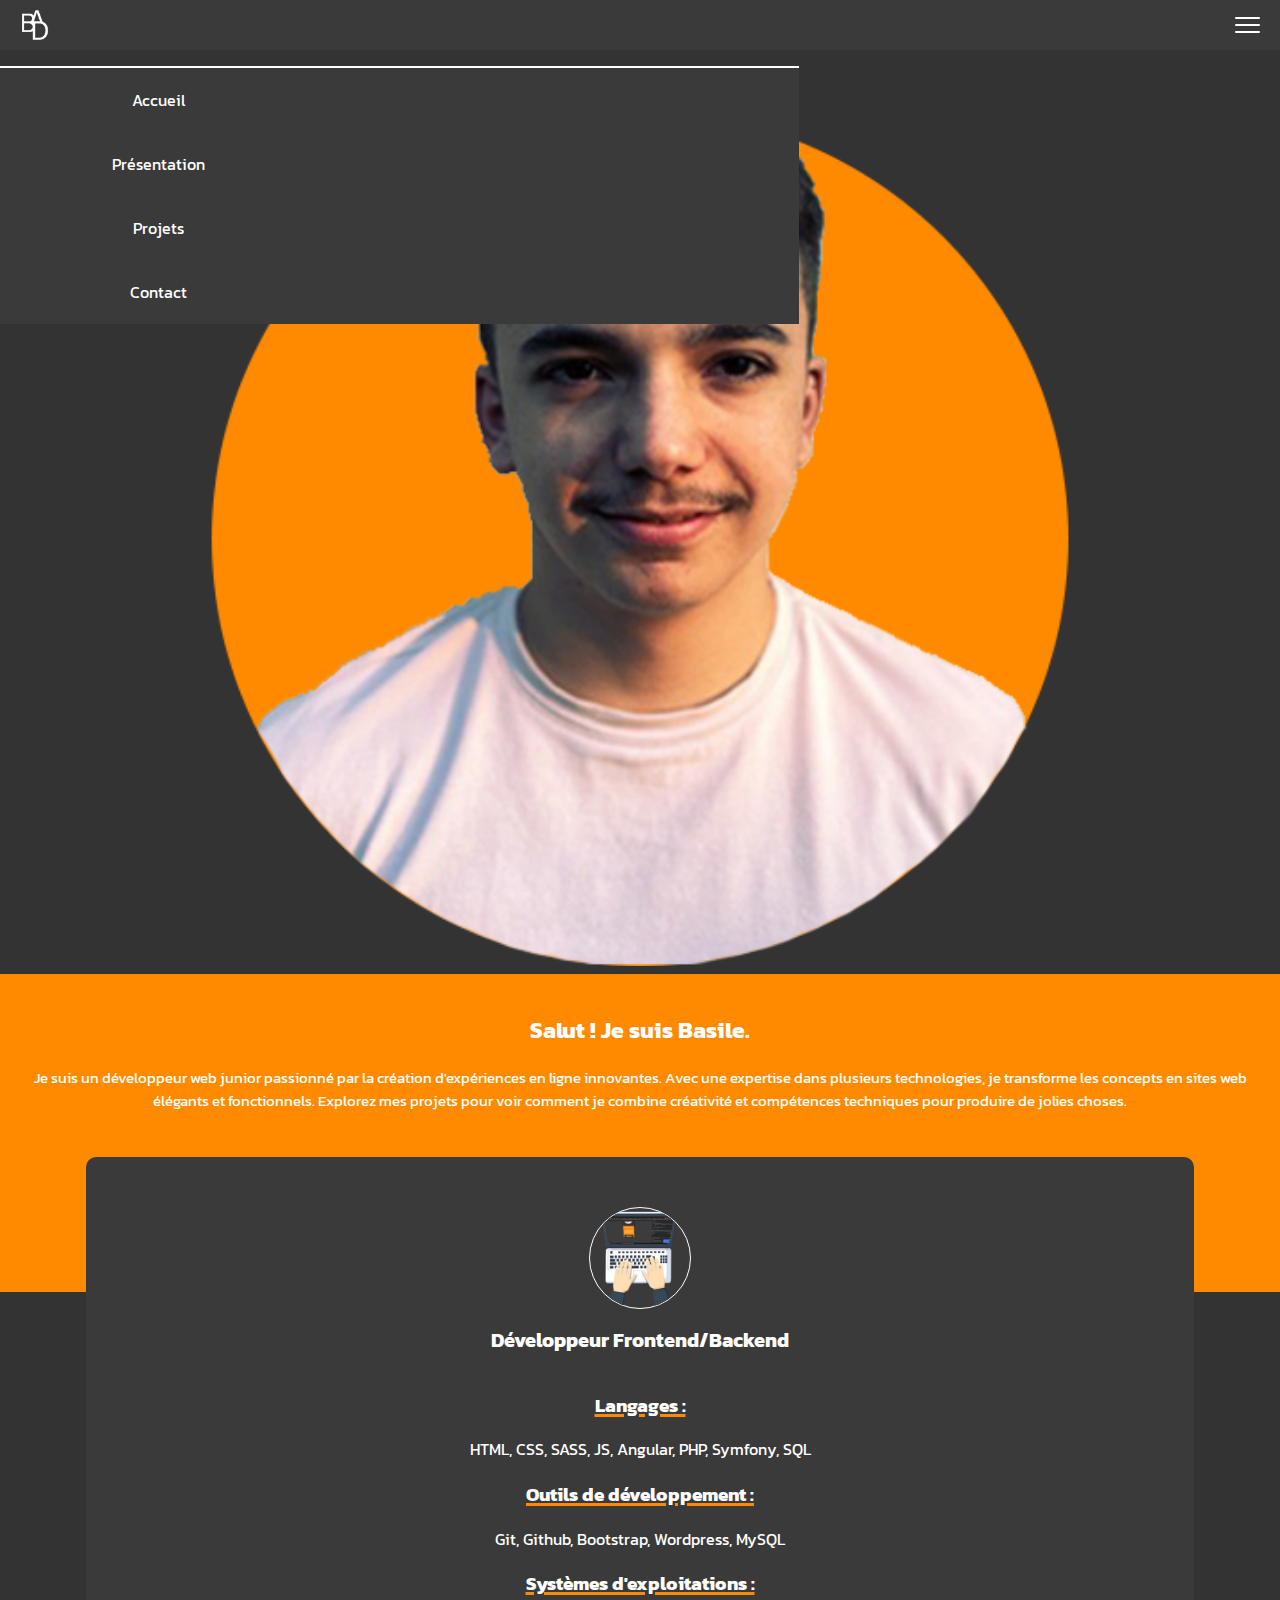
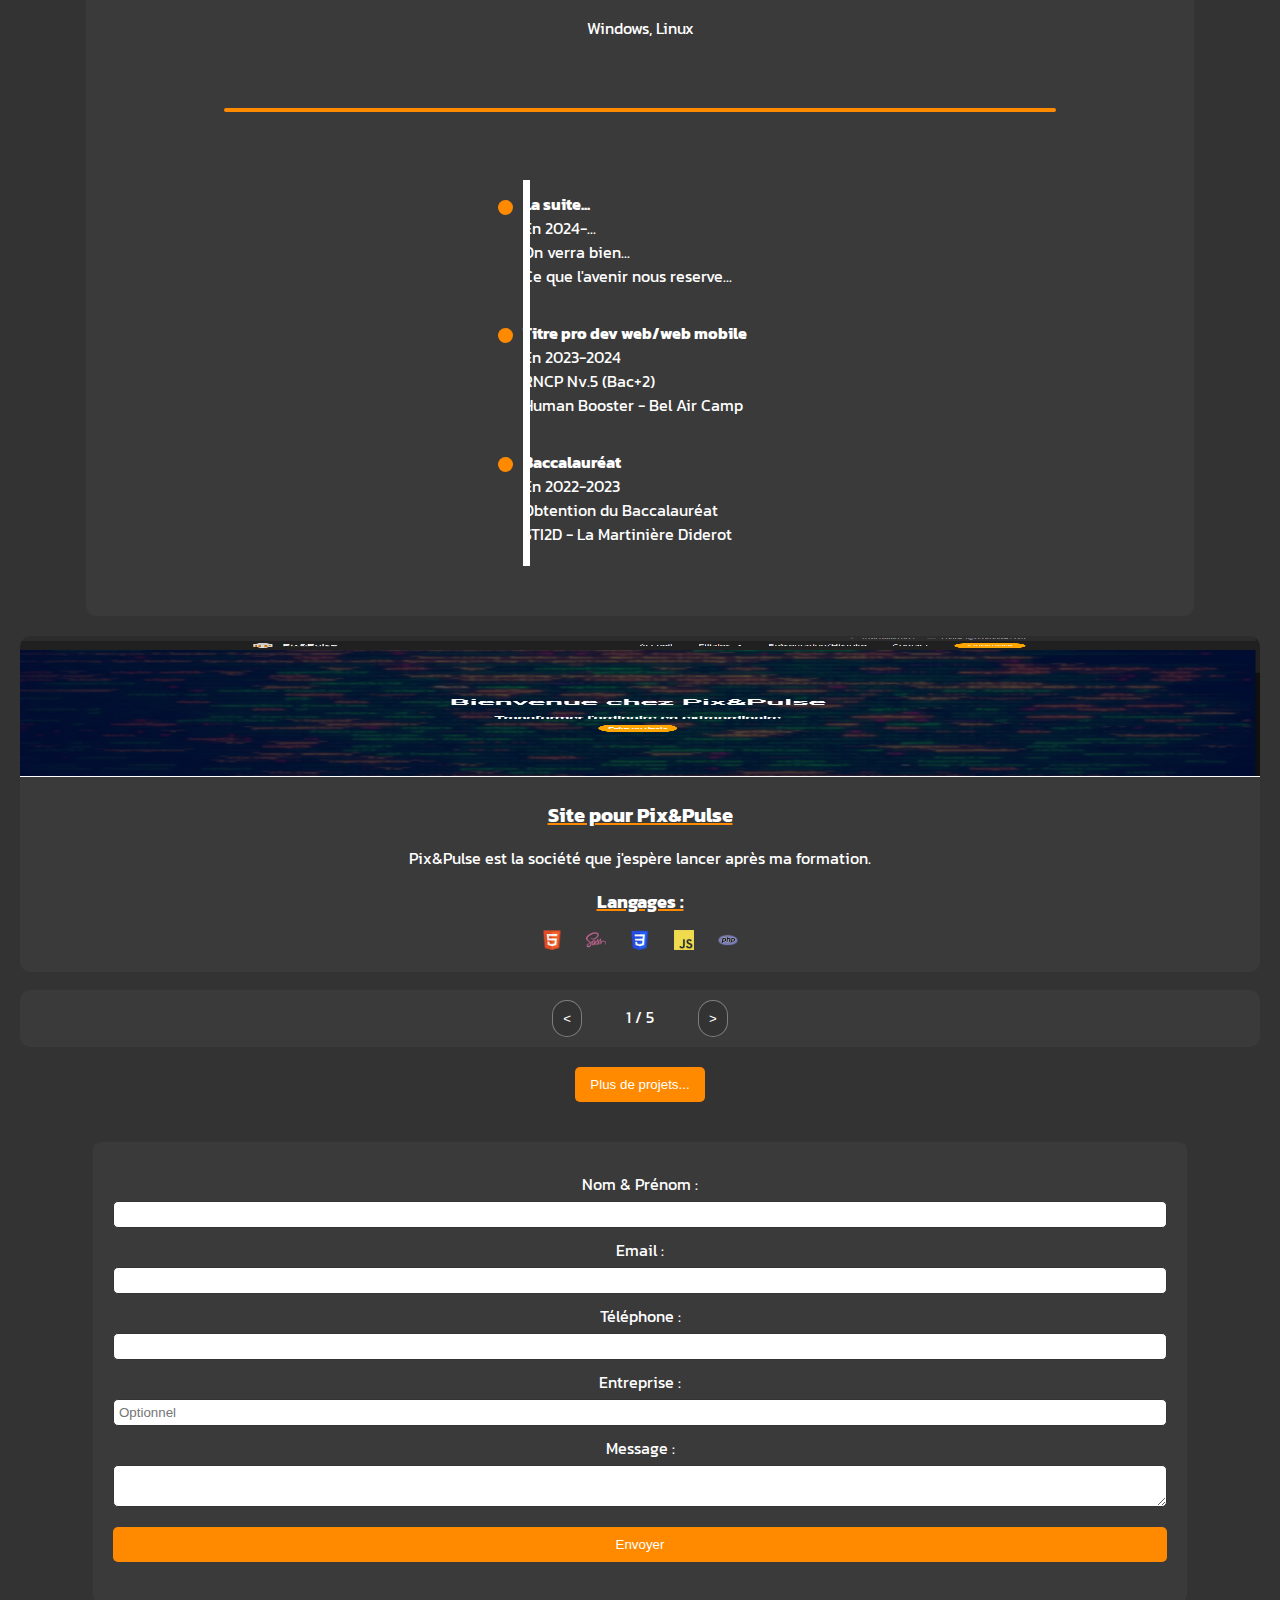
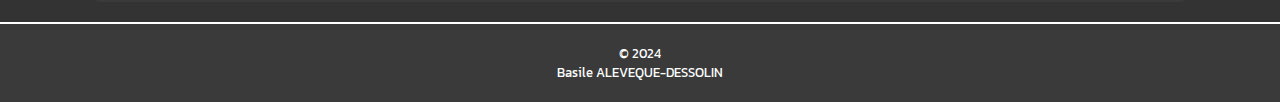
<file: index.html>
<!DOCTYPE html>
<html lang="fr">
    <head>
        <meta charset="UTF-8">
        <meta name="viewport" content="width=device-width, initial-scale=1.0">
        <title>Basile ALEVEQUE-DESSOLIN</title>

        <link rel="stylesheet" href="./src/styles/styles.css">
    </head>

    <body>
        <header>
            <img id="header_logo" src="./src/assets/logo.webp" alt="Logo">
            <section id="header_nav">
                <div class="header_burger_button">
                    <div class="header_burger_button_bar"></div>
                    <div class="header_burger_button_bar"></div>
                    <div class="header_burger_button_bar"></div>
                </div>
                <nav>
                    <ul>
                        <li><a href="#home" onclick="nav_menu_open()">Accueil</a></li>
                        <li><a href="#presentation" onclick="nav_menu_open()">Présentation</a></li>
                        <li><a href="#projects" onclick="nav_menu_open()">Projets</a></li>
                        <li><a href="#contact" onclick="nav_menu_open()">Contact</a></li>
                    </ul>
                </nav>
            </section>
        </header>
        <main>
            <section id="home">
                <div class="home_texts">
                    <h1>Basile ALEVEQUE-DESSOLIN</h1>
                    <p>Bienvenue sur mon portfolio, pour en savoir plus sur moi vous n'avez qu'à défiler !</p>
                </div>
                <img id="profile_photo" src="./src/assets/photo.png" alt="Photo de Basile ALEVEQUE-DESSOLIN">
            </section>
            <section id="presentation">
                <div class="presentation_texts">
                    <h2>Salut ! Je suis Basile.</h2>
                    <p>
                        Je suis un développeur web junior passionné par la création d'expériences en ligne innovantes. Avec une expertise dans plusieurs technologies,
                        je transforme les concepts en sites web élégants et fonctionnels. Explorez mes projets pour voir comment je combine créativité et compétences
                        techniques pour produire de jolies choses.
                    </p>
                </div>
                <div id="presentation_infos">
                    <img src="./src/assets/computer.png" alt="Illustration d'ordinateur">
                    <h2>Développeur Frontend/Backend</h2>
                    <h3>Langages :</h3>
                    <p>HTML, CSS, SASS, JS, Angular, PHP, Symfony, SQL</p>
                    <h3>Outils de développement :</h3>
                    <p>Git, Github, Bootstrap, Wordpress, MySQL</p>
                    <h3>Systèmes d'exploitations :</h3>
                    <p>Windows, Linux</p>
                    <div class="presentation_separator"></div>
                    <div class="career">
                        <ul class="career_list">
                            <li class="career_item">
                                <ul>
                                    <li>La suite...</li>
                                    <li>En 2024-...</li>
                                    <li>On verra bien...</li>
                                    <li>Ce que l'avenir nous reserve...</li>
                                </ul>
                            </li>
                            <li class="career_item">
                                <ul>
                                    <li>Titre pro dev web/web mobile</li>
                                    <li>En 2023-2024</li>
                                    <li>RNCP Nv.5 (Bac+2)</li>
                                    <li>Human Booster - Bel Air Camp</li>
                                </ul>
                            </li>
                            <li class="career_item">
                                <ul>
                                    <li>Baccalauréat</li>
                                    <li>En 2022-2023</li>
                                    <li>Obtention du Baccalauréat</li>
                                    <li>STI2D - La Martinière Diderot</li>
                                </ul>
                            </li>
                        </ul>
                    </div>
                </div>
            </section>
            <section id="projects">
                <div class="carousel_projects">
                    <div class="carousel_container">
                        <div class="carousel_item">
                            <img class="project_img" src="./src/assets/project_pep.webp" alt="">
                            <div class="carousel_item_content">
                                <h2>Site pour Pix&Pulse</h2>
                                <p>Pix&Pulse est la société que j'espère lancer après ma formation.</p>
                                <h3>Langages : </h3>
                                <img src="./src/assets/icons/html.png" alt="">
                                <img src="./src/assets/icons/sass.png" alt="">
                                <img src="./src/assets/icons/css.png" alt="">
                                <img src="./src/assets/icons/js.png" alt="">
                                <img src="./src/assets/icons/php.png" alt="">
                            </div>
                        </div>
                        <div class="carousel_item">
                            <h1>A venir...</h1>
                        </div>
                        <div class="carousel_item">
                            <h1>A venir...</h1>
                        </div>
                        <div class="carousel_item">
                            <h1>A venir...</h1>
                        </div>
                        <div class="carousel_item">
                            <h1>A venir...</h1>
                        </div>
                    </div>
                    <div class="carousel_buttons">
                        <button class="prev_project"> < </button>
                        <span class="project_counter"></span>
                        <button class="next_project"> > </button>
                    </div>
                    <button onclick="window.location='projects.html'">Plus de projets...</button>
                </div>
            </section>
            <section id="contact">
                <p></p>
                <form id="discordForm">
                    <label for="nom">Nom & Prénom :</label>
                    <input type="text" id="nom" name="nom" required>
                    <label for="email">Email :</label>
                    <input type="email" id="email" name="email" required>
                    <label for="tel">Téléphone :</label>
                    <input type="tel" id="phone" name="phone" required>
                    <label for="society">Entreprise :</label>
                    <input type="text" id="society" name="society" placeholder="Optionnel">
                    <label for="message">Message :</label>
                    <textarea id="message" name="message" required></textarea>
                    <button type="submit">Envoyer</button>
                </form>
            </section>
        </main>
        <footer>
            <p>&copy; 2024</p>
            <p>Basile ALEVEQUE-DESSOLIN</p>
        </footer>

        <script src="./src/scripts/header_menu.js"></script>
        <script src="./src/scripts/carousel_projects.js"></script>
        <script src="./src/scripts/contact_form.js"></script>
    </body>
</html>
</file>
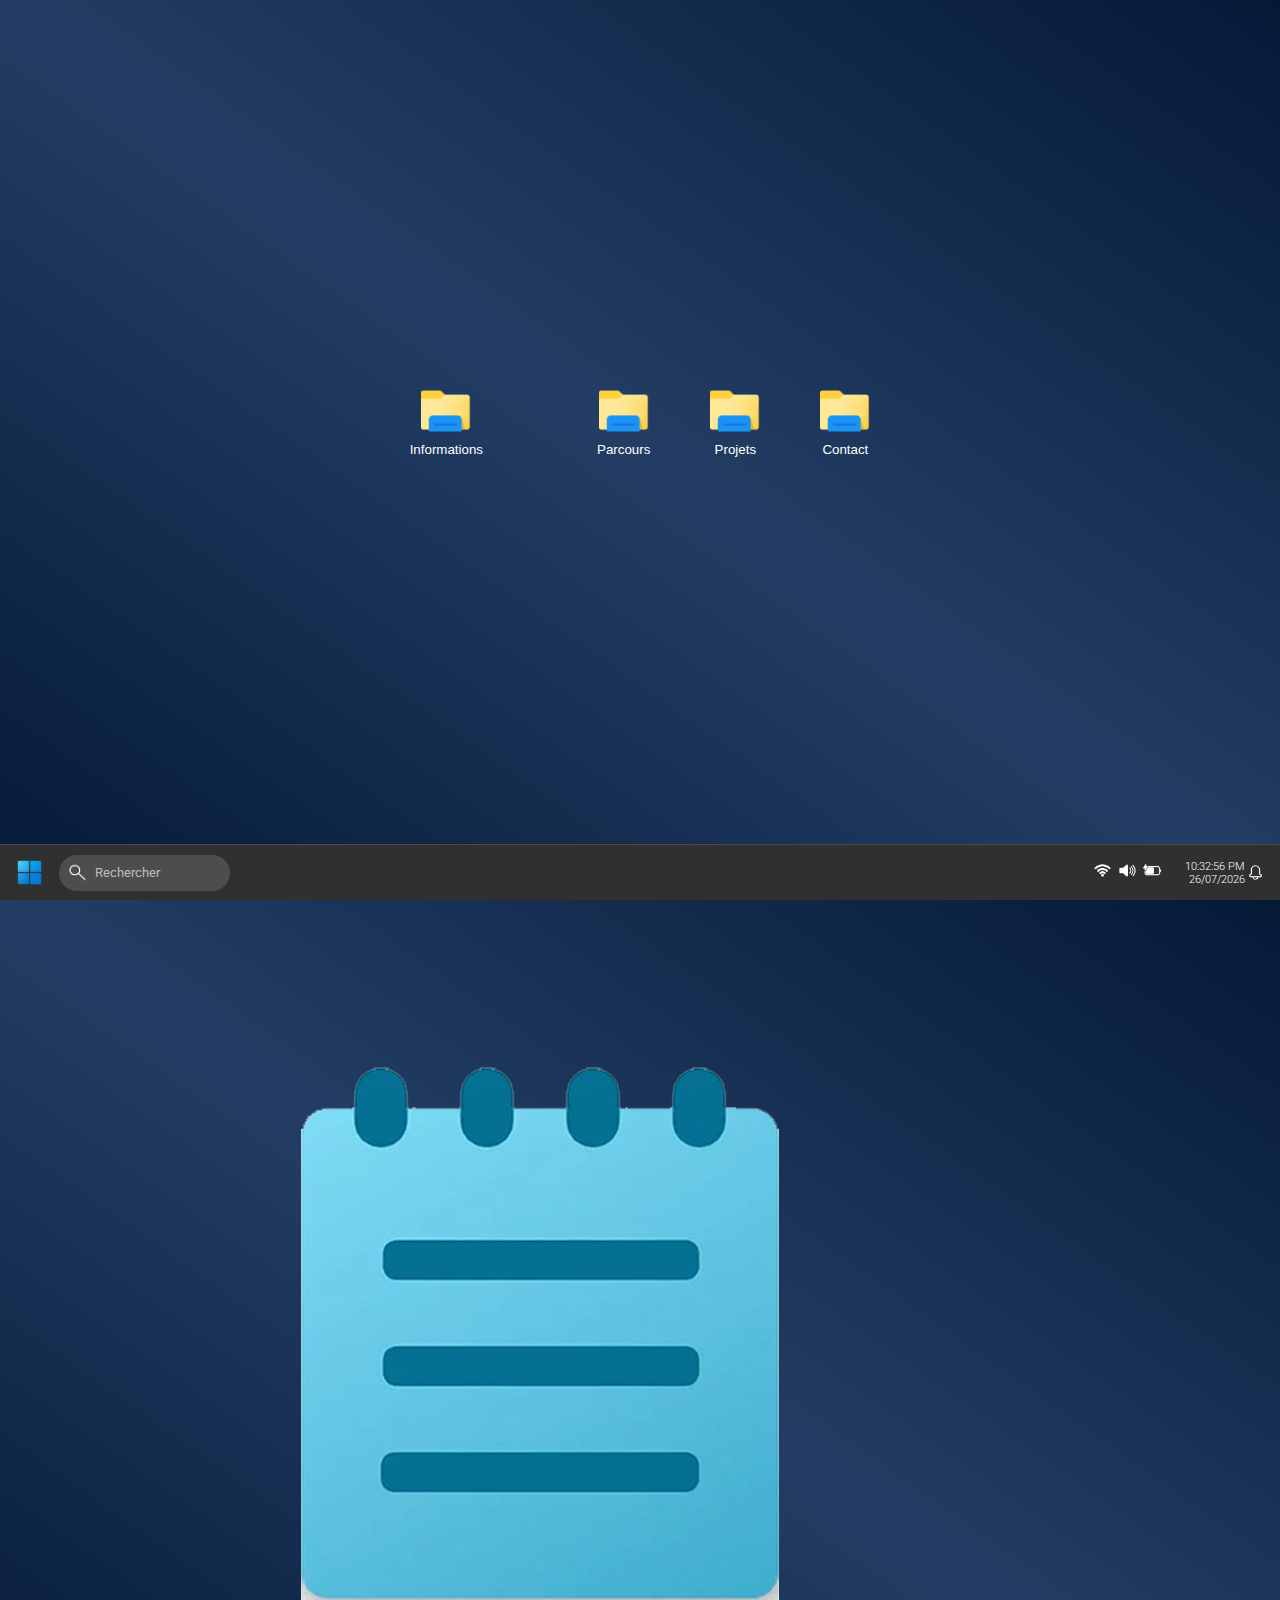
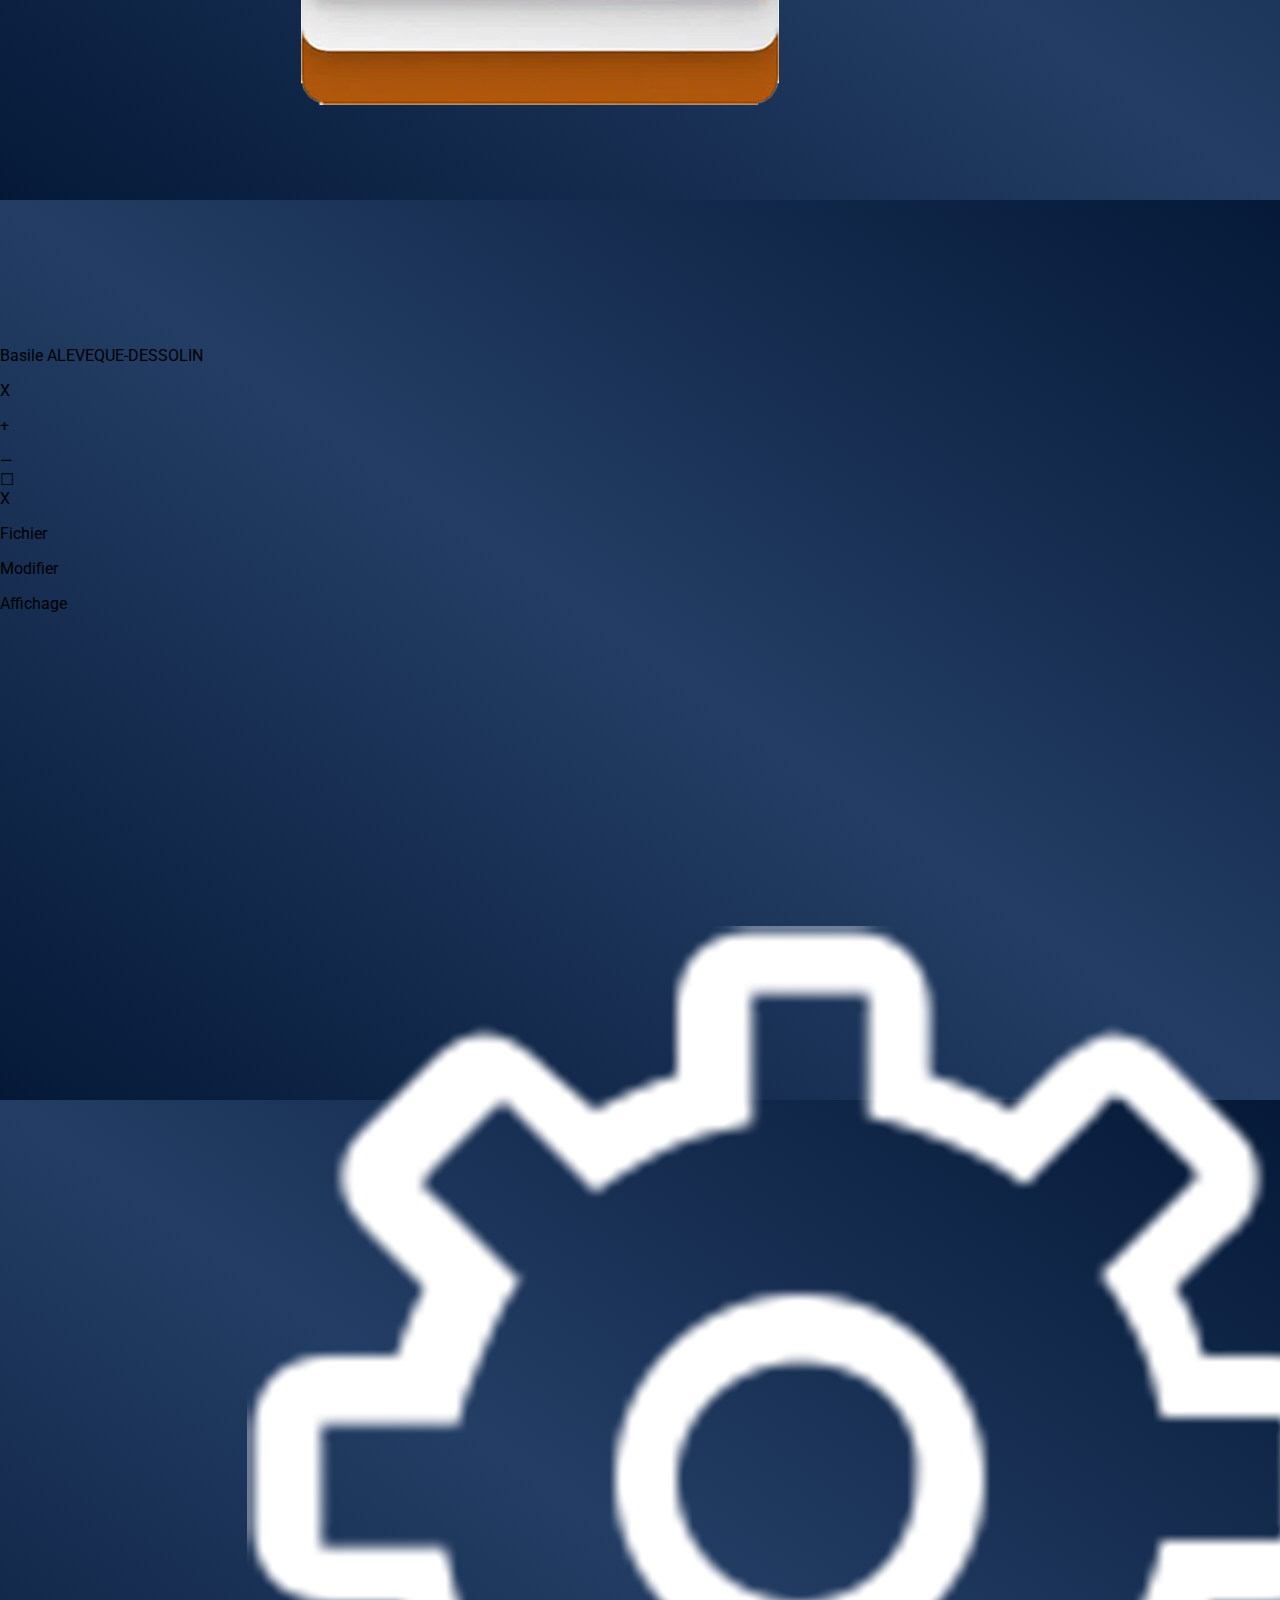
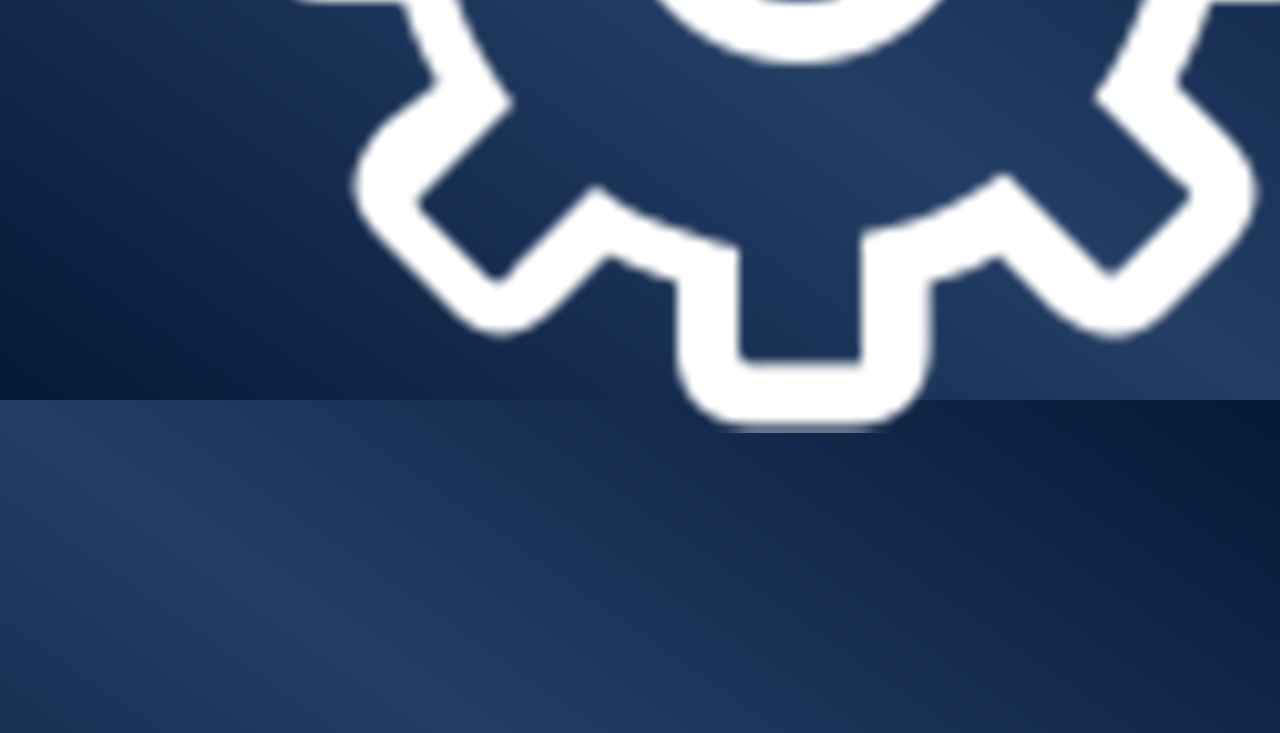
<file: computer.html>
<!DOCTYPE html>
<html lang="fr">
    <head>
        <meta charset="UTF-8">
        <meta name="viewport" content="width=device-width, initial-scale=1.0">
        <title>Portfolio | Basile ALEVEQUE-DESSOLIN</title>

        <link rel="stylesheet" href="./src/css/global_styles/global_styles-min.css">
        <link rel="stylesheet" href="./src/css/computer/computer-min.css">
        <link rel="stylesheet" href="./src/css//folder_modal/folder_modal-min.css">
        <link rel="stylesheet" href="./src/css/notepad_modal/notepad_modal-min.css">
        <link rel="stylesheet" href="./src/css/windows_modal/windows_modal-min.css">
    </head>
    <body>
        <section id="computer_container">
            <section id="desktop">
                <button id="open_folder_modal_infos" class="btn_folders">
                    <img src="./src/imgs/icon_app_folder.webp" alt="">
                    Informations
                </button>
                <button id="open_folder_modal_career" class="btn_folders">
                    <img src="./src/imgs/icon_app_folder.webp" alt="">
                    Parcours
                </button>
                <button id="open_folder_modal_projects" class="btn_folders">
                    <img src="./src/imgs/icon_app_folder.webp" alt="">
                    Projets
                </button>
                <button id="open_folder_modal_contact" class="btn_folders">
                    <img src="./src/imgs/icon_app_folder.webp" alt="">
                    Contact
                </button>
            </section>
    
            <section id="taskbar">
                <section id="taskbar_left">
                    <img id="open_modal_windows" class="icon_windows" src="./src/imgs/windows.webp" alt="">
                    <div class="research">
                        <img class="icon_magnifying_glass" src="./src/imgs/icon_magnifying_glass.png" alt="">
                        <p>Rechercher</p>
                    </div>
                </section>
                <section id="taskbar_right">
                    <section id="params2">
                        <img class="wifi" src="./src/imgs/icon_wifi.png" alt="">
                        <img class="speaker" src="./src/imgs/icon_speaker.png" alt="">
                        <img class="battery" src="./src/imgs/icon_battery.webp" alt="">
                    </section>
                    <section id="params">
                        <div class="temporality">
                            <div id="time"></div>
                            <div id="date"></div>
                        </div>
                        <img class="bell" src="./src/imgs/icon_bell.png" alt="">
                    </section>
                </section>
            </section>
        </section>

        <section id="folder_modal_infos" class="modal">
            <section class="modal_content">
                <nav>
                    <section id="tabs">
                        <div class="tab">
                            <div class="tab_left">
                                <img src="./src/imgs/icon_folder.webp" alt="tab icon">
                                <p>Informations</p>
                            </div>
                            <div id="close" class="cross_tab">X</div>
                        </div>
                    </section>
                    <p class="tab_plus">+</p>
                    <section id="btn_right">
                        <div class="btn_right_other">—</div>
                        <div class="btn_right_other">☐</div>
                        <div id="close" class="btn_right_cross">X</div>
                    </section>
                </nav>
                <section id="access_path">
                    <div class="access_path_left">
                        <img class="btn_left_img" src="./src/imgs/icon_arrow_left.png">
                        <img class="btn_left_img" src="./src/imgs/icon_arrow_right.png">
                        <img class="btn_left_img" src="./src/imgs/icon_arrow_top.png">
                        <img class="btn_left_img" src="./src/imgs/icon_arrow_circle.webp">
                    </div>
                    <div class="access_path_middle">
                        <img src="./src/imgs/icon_computer.webp" alt="">
                        <img class="access_path_arrow" src="./src/imgs/icon_arrow_right_simple.png" alt="">
                        <p>Ce PC</p>
                        <img class="access_path_arrow" src="./src/imgs/icon_arrow_right_simple.png" alt="">
                        <p>DATA (C:)</p>
                        <img class="access_path_arrow" src="./src/imgs/icon_arrow_right_simple.png" alt="">
                        <p>b-alvd</p>
                        <img class="access_path_arrow" src="./src/imgs/icon_arrow_right_simple.png" alt="">
                        <p>Informations</p>
                    </div>
                    <div class="access_path_right">
                        <p>Rechercher dans : Informations</p>
                        <img src="./src/imgs/icon_magnifying_glass.png">
                    </div>
                </section>

                <section id="content_files">
                    <section id="tree_structure">
                        <div class="access_path">
                            <p class="home">
                                <img class="icons" src="./src/imgs/icon_home.png" alt="">
                                Accueil
                            </p>
                            <section id="separator"></section>
                            <p>
                                <img class="arrows" src="./src/imgs/icon_arrow_down_simple.png" alt="">
                                <img class="icons" src="./src/imgs/icon_computer_color.png" alt="">
                                Ce PC
                            </p>
                            <p class="to_right">
                                <img class="arrows" src="./src/imgs/icon_arrow_right_simple.png" alt="">
                                <img class="icons" src="./src/imgs/icon_disk1.png" alt="">
                                DATA (C:)
                            </p>
                            <p class="to_right">
                                <img class="arrows" src="./src/imgs/icon_arrow_right_simple.png" alt="">
                                <img class="icons" src="./src/imgs/icon_disk2.png" alt="">
                                Disque Local (D:)
                            </p>
                            <p>
                                <img class="arrows" src="./src/imgs/icon_arrow_right_simple.png" alt="">
                                <img class="icons" src="./src/imgs/icon_network.png" alt="">
                                Réseau
                            </p>
                        </div>
                    </section>
                    <section id="files">
                        <button id="open_modal_notepad_infos" class="btn_files">
                            <img src="./src/imgs/icon_app_notes.png" alt="">
                            Basile ALEVEQUE-DESSOLIN
                        </button>
                    </section>
                </section>
            </section>
        </section>

        <section id="folder_modal_career" class="modal">
            <section class="modal_content">
                <nav>
                    <section id="tabs">
                        <div class="tab">
                            <div class="tab_left">
                                <img src="./src/imgs/icon_folder.webp" alt="tab icon">
                                <p>Parcours</p>
                            </div>
                            <div id="close" class="cross_tab">X</div>
                        </div>
                    </section>
                    <p class="tab_plus">+</p>
                    <section id="btn_right">
                        <div class="btn_right_other">—</div>
                        <div class="btn_right_other">☐</div>
                        <div id="close" class="btn_right_cross">X</div>
                    </section>
                </nav>
                <section id="access_path">
                    <div class="access_path_left">
                        <img class="btn_left_img" src="./src/imgs/icon_arrow_left.png">
                        <img class="btn_left_img" src="./src/imgs/icon_arrow_right.png">
                        <img class="btn_left_img" src="./src/imgs/icon_arrow_top.png">
                        <img class="btn_left_img" src="./src/imgs/icon_arrow_circle.webp">
                    </div>
                    <div class="access_path_middle">
                        <img src="./src/imgs/icon_computer.webp" alt="">
                        <img class="access_path_arrow" src="./src/imgs/icon_arrow_right_simple.png" alt="">
                        <p>Ce PC</p>
                        <img class="access_path_arrow" src="./src/imgs/icon_arrow_right_simple.png" alt="">
                        <p>DATA (C:)</p>
                        <img class="access_path_arrow" src="./src/imgs/icon_arrow_right_simple.png" alt="">
                        <p>b-alvd</p>
                        <img class="access_path_arrow" src="./src/imgs/icon_arrow_right_simple.png" alt="">
                        <p>Parcours</p>
                    </div>
                    <div class="access_path_right">
                        <p>Rechercher dans : Parcours</p>
                        <img src="./src/imgs/icon_magnifying_glass.png">
                    </div>
                </section>

                <section id="content_files">
                    <section id="tree_structure">
                        <div class="access_path">
                            <p class="home">
                                <img class="icons" src="./src/imgs/icon_home.png" alt="">
                                Accueil
                            </p>
                            <section id="separator"></section>
                            <p>
                                <img class="arrows" src="./src/imgs/icon_arrow_down_simple.png" alt="">
                                <img class="icons" src="./src/imgs/icon_computer_color.png" alt="">
                                Ce PC
                            </p>
                            <p class="to_right">
                                <img class="arrows" src="./src/imgs/icon_arrow_right_simple.png" alt="">
                                <img class="icons" src="./src/imgs/icon_disk1.png" alt="">
                                DATA (C:)
                            </p>
                            <p class="to_right">
                                <img class="arrows" src="./src/imgs/icon_arrow_right_simple.png" alt="">
                                <img class="icons" src="./src/imgs/icon_disk2.png" alt="">
                                Disque Local (D:)
                            </p>
                            <p>
                                <img class="arrows" src="./src/imgs/icon_arrow_right_simple.png" alt="">
                                <img class="icons" src="./src/imgs/icon_network.png" alt="">
                                Réseau
                            </p>
                        </div>
                    </section>
                    <section id="files">
                        <button class="btn_files">
                            <img src="./src/imgs/icon_app_notes.png" alt="">
                            Test
                        </button>
                        <button class="btn_files">
                            <img src="./src/imgs/icon_app_notes.png" alt="">
                            Test 2
                        </button>
                        <button class="btn_files">
                            <img src="./src/imgs/icon_app_notes.png" alt="">
                            Test 3
                        </button>
                        <button class="btn_files">
                            <img src="./src/imgs/icon_app_notes.png" alt="">
                            Test 4
                        </button>
                        <button class="btn_files">
                            <img src="./src/imgs/icon_app_notes.png" alt="">
                            Test 5
                        </button>
                    </section>
                </section>
            </section>
        </section>

        <section id="folder_modal_projects" class="modal">
            <section class="modal_content">
                <nav>
                    <section id="tabs">
                        <div class="tab">
                            <div class="tab_left">
                                <img src="./src/imgs/icon_folder.webp" alt="tab icon">
                                <p>Projets</p>
                            </div>
                            <div id="close" class="cross_tab">X</div>
                        </div>
                    </section>
                    <p class="tab_plus">+</p>
                    <section id="btn_right">
                        <div class="btn_right_other">—</div>
                        <div class="btn_right_other">☐</div>
                        <div id="close" class="btn_right_cross">X</div>
                    </section>
                </nav>
                <section id="access_path">
                    <div class="access_path_left">
                        <img class="btn_left_img" src="./src/imgs/icon_arrow_left.png">
                        <img class="btn_left_img" src="./src/imgs/icon_arrow_right.png">
                        <img class="btn_left_img" src="./src/imgs/icon_arrow_top.png">
                        <img class="btn_left_img" src="./src/imgs/icon_arrow_circle.webp">
                    </div>
                    <div class="access_path_middle">
                        <img src="./src/imgs/icon_computer.webp" alt="">
                        <img class="access_path_arrow" src="./src/imgs/icon_arrow_right_simple.png" alt="">
                        <p>Ce PC</p>
                        <img class="access_path_arrow" src="./src/imgs/icon_arrow_right_simple.png" alt="">
                        <p>DATA (C:)</p>
                        <img class="access_path_arrow" src="./src/imgs/icon_arrow_right_simple.png" alt="">
                        <p>b-alvd</p>
                        <img class="access_path_arrow" src="./src/imgs/icon_arrow_right_simple.png" alt="">
                        <p>Projets</p>
                    </div>
                    <div class="access_path_right projects">
                        <p>Rechercher dans : Projets</p>
                        <img src="./src/imgs/icon_magnifying_glass.png">
                    </div>
                </section>

                <section id="content_files">
                    <section id="tree_structure">
                        <div class="access_path">
                            <p class="home">
                                <img class="icons" src="./src/imgs/icon_home.png" alt="">
                                Accueil
                            </p>
                            <section id="separator"></section>
                            <p>
                                <img class="arrows" src="./src/imgs/icon_arrow_down_simple.png" alt="">
                                <img class="icons" src="./src/imgs/icon_computer_color.png" alt="">
                                Ce PC
                            </p>
                            <p class="to_right">
                                <img class="arrows" src="./src/imgs/icon_arrow_right_simple.png" alt="">
                                <img class="icons" src="./src/imgs/icon_disk1.png" alt="">
                                DATA (C:)
                            </p>
                            <p class="to_right">
                                <img class="arrows" src="./src/imgs/icon_arrow_right_simple.png" alt="">
                                <img class="icons" src="./src/imgs/icon_disk2.png" alt="">
                                Disque Local (D:)
                            </p>
                            <p>
                                <img class="arrows" src="./src/imgs/icon_arrow_right_simple.png" alt="">
                                <img class="icons" src="./src/imgs/icon_network.png" alt="">
                                Réseau
                            </p>
                        </div>
                    </section>
                    <section id="files">
                        <button class="btn_files">
                            <img src="./src/imgs/icon_app_notes.png" alt="">
                            Test
                        </button>
                        <button class="btn_files">
                            <img src="./src/imgs/icon_app_notes.png" alt="">
                            Test 2
                        </button>
                        <button class="btn_files">
                            <img src="./src/imgs/icon_app_notes.png" alt="">
                            Test 3
                        </button>
                        <button class="btn_files">
                            <img src="./src/imgs/icon_app_notes.png" alt="">
                            Test 4
                        </button>
                        <button class="btn_files">
                            <img src="./src/imgs/icon_app_notes.png" alt="">
                            Test 5
                        </button>
                    </section>
                </section>
            </section>
        </section>

        <section id="folder_modal_contact" class="modal">
            <section class="modal_content">
                <nav>
                    <section id="tabs">
                        <div class="tab">
                            <div class="tab_left">
                                <img src="./src/imgs/icon_folder.webp" alt="tab icon">
                                <p>Contact</p>
                            </div>
                            <div id="close" class="cross_tab">X</div>
                        </div>
                    </section>
                    <p class="tab_plus">+</p>
                    <section id="btn_right">
                        <div class="btn_right_other">—</div>
                        <div class="btn_right_other">☐</div>
                        <div id="close" class="btn_right_cross">X</div>
                    </section>
                </nav>
                <section id="access_path">
                    <div class="access_path_left">
                        <img class="btn_left_img" src="./src/imgs/icon_arrow_left.png">
                        <img class="btn_left_img" src="./src/imgs/icon_arrow_right.png">
                        <img class="btn_left_img" src="./src/imgs/icon_arrow_top.png">
                        <img class="btn_left_img" src="./src/imgs/icon_arrow_circle.webp">
                    </div>
                    <div class="access_path_middle">
                        <img src="./src/imgs/icon_computer.webp" alt="">
                        <img class="access_path_arrow" src="./src/imgs/icon_arrow_right_simple.png" alt="">
                        <p>Ce PC</p>
                        <img class="access_path_arrow" src="./src/imgs/icon_arrow_right_simple.png" alt="">
                        <p>DATA (C:)</p>
                        <img class="access_path_arrow" src="./src/imgs/icon_arrow_right_simple.png" alt="">
                        <p>b-alvd</p>
                        <img class="access_path_arrow" src="./src/imgs/icon_arrow_right_simple.png" alt="">
                        <p>Contact</p>
                    </div>
                    <div class="access_path_right">
                        <p>Rechercher dans : Contact</p>
                        <img src="./src/imgs/icon_magnifying_glass.png">
                    </div>
                </section>

                <section id="content_files">
                    <section id="tree_structure">
                        <div class="access_path">
                            <p class="home">
                                <img class="icons" src="./src/imgs/icon_home.png" alt="">
                                Accueil
                            </p>
                            <section id="separator"></section>
                            <p>
                                <img class="arrows" src="./src/imgs/icon_arrow_down_simple.png" alt="">
                                <img class="icons" src="./src/imgs/icon_computer_color.png" alt="">
                                Ce PC
                            </p>
                            <p class="to_right">
                                <img class="arrows" src="./src/imgs/icon_arrow_right_simple.png" alt="">
                                <img class="icons" src="./src/imgs/icon_disk1.png" alt="">
                                DATA (C:)
                            </p>
                            <p class="to_right">
                                <img class="arrows" src="./src/imgs/icon_arrow_right_simple.png" alt="">
                                <img class="icons" src="./src/imgs/icon_disk2.png" alt="">
                                Disque Local (D:)
                            </p>
                            <p>
                                <img class="arrows" src="./src/imgs/icon_arrow_right_simple.png" alt="">
                                <img class="icons" src="./src/imgs/icon_network.png" alt="">
                                Réseau
                            </p>
                        </div>
                    </section>
                    <section id="files">
                        <button class="btn_files">
                            <img src="./src/imgs/icon_app_notes.png" alt="">
                            Test
                        </button>
                        <button class="btn_files">
                            <img src="./src/imgs/icon_app_notes.png" alt="">
                            Test 2
                        </button>
                        <button class="btn_files">
                            <img src="./src/imgs/icon_app_notes.png" alt="">
                            Test 3
                        </button>
                        <button class="btn_files">
                            <img src="./src/imgs/icon_app_notes.png" alt="">
                            Test 4
                        </button>
                        <button class="btn_files">
                            <img src="./src/imgs/icon_app_notes.png" alt="">
                            Test 5
                        </button>
                    </section>
                </section>
            </section>
        </section>

        <section id="modal_windows" class="modal_windows">
            <section class="modal_content">
                <div class="modal_content_top">

                </div>
                <div class="modal_content_bottom">
                    <div class="profile">
                        <img src="./src/imgs/profile_picture.webp" alt="">
                        <p>Basile ALEVEQUE-DESSOLIN</p>
                    </div>
                    <div id="disconnect_button" class="power">
                        <img src="./src/imgs/icon_power.png" alt="">
                    </div>
                </div>
            </section>
        </section>

        <section id="modal_notepad_infos" class="notepad_modal">
            <section class="modal_content">
                <nav>
                    <img class="icon_app_notepad" src="./src/imgs/icon_app_notes.png" alt="">
                    <section id="tabs">
                        <div class="tab">
                            <div class="tab_left">
                                <p>Basile ALEVEQUE-DESSOLIN</p>
                            </div>
                            <div id="close" class="cross_tab">X</div>
                        </div>
                    </section>
                    <p class="tab_plus">+</p>
                    <section id="btn_right">
                        <div class="btn_right_other">—</div>
                        <div class="btn_right_other">☐</div>
                        <div id="close" class="btn_right_cross">X</div>
                    </section>
                </nav>
                <section id="params">
                    <section id="params_left">
                        <p class="links">Fichier</p>
                        <p class="links">Modifier</p>
                        <p class="links">Affichage</p>
                    </section>
                    <section id="params_right">
                        <img src="./src/imgs/icon_params.png" alt="">
                    </section>
                </section>
            </section>
        </section>

        <script src="./src/js/update_time-min.js"></script>
        <script src="./src/js/modals-min.js"></script>
        <script src="./src/js/disconnect_button-min.js"></script>
    </body>
</html>
</file>
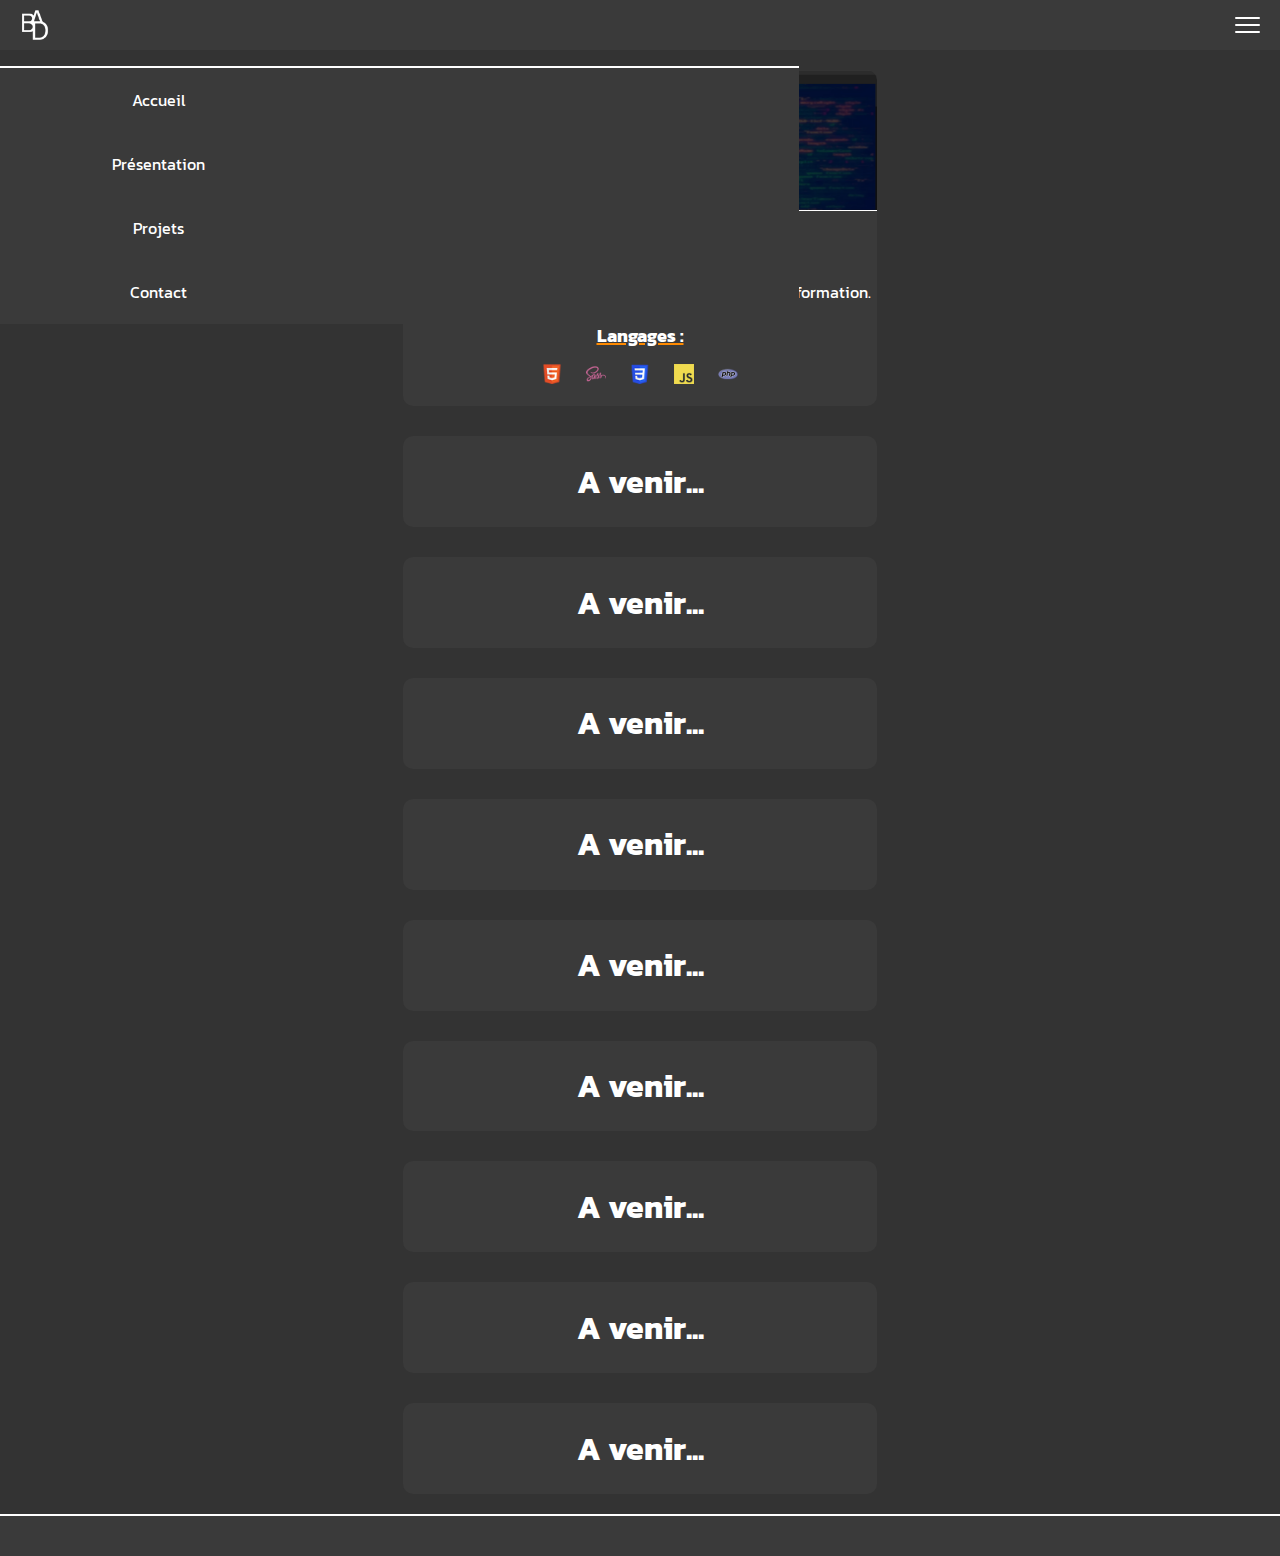
<file: projects.html>
<!DOCTYPE html>
<html lang="fr">
    <head>
        <meta charset="UTF-8">
        <meta name="viewport" content="width=device-width, initial-scale=1.0">
        <title>Basile ALEVEQUE-DESSOLIN</title>

        <link rel="stylesheet" href="./src/styles/styles.css">
    </head>

    <body>
        <header>
            <img id="header_logo" src="./src/assets/logo.webp" alt="Logo">
            <section id="header_nav">
                <div class="header_burger_button">
                    <div class="header_burger_button_bar"></div>
                    <div class="header_burger_button_bar"></div>
                    <div class="header_burger_button_bar"></div>
                </div>
                <nav>
                    <ul>
                        <li><a href="index.html" onclick="nav_menu_open()">Accueil</a></li>
                        <li><a href="index.html#presentation" onclick="nav_menu_open()">Présentation</a></li>
                        <li><a href="index.html#projects" onclick="nav_menu_open()">Projets</a></li>
                        <li><a href="" onclick="nav_menu_open()">Contact</a></li>
                    </ul>
                </nav>
            </section>
        </header>
        <main>
            <section id="projects">
                <div class="project_container">
                    <div class="project">
                        <img class="project_img" src="./src/assets/project_pep.webp" alt="">
                        <div class="project_content">
                            <h2>Site pour Pix&Pulse</h2>
                            <p>Pix&Pulse est la société que j'espère lancer après ma formation.</p>
                            <h3>Langages : </h3>
                            <img src="./src/assets/icons/html.png" alt="">
                            <img src="./src/assets/icons/sass.png" alt="">
                            <img src="./src/assets/icons/css.png" alt="">
                            <img src="./src/assets/icons/js.png" alt="">
                            <img src="./src/assets/icons/php.png" alt="">
                        </div>
                    </div>
                    <div class="project">
                        <h1>A venir...</h1>
                    </div>
                    <div class="project">
                        <h1>A venir...</h1>
                    </div>
                    <div class="project">
                        <h1>A venir...</h1>
                    </div>
                    <div class="project">
                        <h1>A venir...</h1>
                    </div>
                    <div class="project">
                        <h1>A venir...</h1>
                    </div>
                    <div class="project">
                        <h1>A venir...</h1>
                    </div>
                    <div class="project">
                        <h1>A venir...</h1>
                    </div>
                    <div class="project">
                        <h1>A venir...</h1>
                    </div>
                    <div class="project">
                        <h1>A venir...</h1>
                    </div>
                </div>
            </section>
        </main>
        <footer></footer>

        <script src="./src/scripts/header_menu.js"></script>
    </body>
</html>
</file>
<file: src/styles/styles.css>
@import url("https://fonts.googleapis.com/css2?family=Kanit:ital,wght@0,100;0,200;0,300;0,400;0,500;0,600;0,700;0,800;0,900;1,100;1,200;1,300;1,400;1,500;1,600;1,700;1,800;1,900&display=swap");
* {
  scroll-behavior: smooth;
}

body {
  margin: 0;
  font-family: "Kanit", sans-serif;
  background-color: #333;
}

ul {
  padding: 0;
  list-style: none;
}

h1, h2, h3, h4, h5, h6, p {
  color: white;
}

p {
  margin: 0;
}

.presentation_separator {
  width: 65vw;
  height: 0.5vh;
  margin: 7.5vh 0;
  background-color: #ff8a00;
  border-radius: 10px;
}

@keyframes header_logo {
  from {
    transform: rotateX(0deg) rotateY(0deg);
  }
  to {
    transform: rotateX(360deg) rotateY(360deg);
  }
}
header {
  z-index: 2;
  display: flex;
  justify-content: space-between;
  position: sticky;
  top: 0;
  padding: 10px 20px;
  background-color: #3a3a3a;
}
header #header_logo {
  width: 30px;
  animation: header_logo 5s linear infinite;
}
header #header_nav {
  display: flex;
  align-items: center;
  justify-content: center;
}
header #header_nav .header_burger_button .header_burger_button_bar {
  width: 25px;
  height: 2px;
  background-color: #fff;
  margin: 5px 0;
  border-radius: 2px;
  transition: all ease-in-out 0.3s;
}
header #header_nav .header_burger_button--active .header_burger_button_bar:nth-child(1) {
  transform: translateY(7px) rotate(-45deg);
}
header #header_nav .header_burger_button--active .header_burger_button_bar:nth-child(2) {
  opacity: 0;
}
header #header_nav .header_burger_button--active .header_burger_button_bar:nth-child(3) {
  transform: translateY(-7px) rotate(45deg);
}
header #header_nav nav ul {
  position: absolute;
  padding: 0;
  width: 100vw;
  left: -53.5vh;
  top: 5.5vh;
  text-align: center;
  background-color: #3a3a3a;
  border-top: 2px solid #fff;
  transition: left 1s ease-in-out;
}
header #header_nav nav .ul--open {
  left: 0;
}
header #header_nav nav li {
  padding: 20px 0;
}
header #header_nav nav li a {
  text-decoration: none;
  color: #fff;
}

main #home {
  display: flex;
  flex-direction: column;
  align-items: center;
  justify-content: center;
  height: 100vh;
}
main #home .home_texts {
  display: flex;
  flex-direction: column;
  align-items: center;
}
main #home .home_texts h1 {
  font-size: 20px;
  margin-top: -8vh;
}
main #home .home_texts p {
  text-align: center;
  font-size: 15px;
}
main #home #profile_photo {
  width: 70vw;
  margin-top: 4.1vh;
}
main #presentation {
  display: flex;
  flex-direction: column;
  align-items: center;
  justify-content: center;
  margin-top: 2.7vh;
  scroll-margin-top: 40px;
}
main #presentation .presentation_texts {
  text-align: center;
  font-size: 15px;
  padding: 20px;
  padding-bottom: 20vh;
  background-color: #ff8a00;
}
main #presentation #presentation_infos {
  display: flex;
  flex-direction: column;
  align-items: center;
  padding: 50px 10px;
  width: 85vw;
  margin-top: -15vh;
  background-color: #3a3a3a;
  border-radius: 10px;
}
main #presentation #presentation_infos img {
  width: 100px;
  border: 1px solid white;
  border-radius: 100px;
}
main #presentation #presentation_infos h2 {
  font-size: 20px;
  text-align: center;
}
main #presentation #presentation_infos h3 {
  -webkit-text-decoration: underline 3px #ff8a00;
          text-decoration: underline 3px #ff8a00;
}
main #presentation #presentation_infos p {
  text-align: center;
  margin: 0;
}
main #presentation #presentation_infos .career {
  display: flex;
  justify-content: center;
  align-content: center;
}
main #presentation #presentation_infos .career .career_list {
  position: relative;
  margin: 0;
}
main #presentation #presentation_infos .career .career_list::before {
  content: "";
  position: absolute;
  height: 100%;
  width: 0.5vw;
  background-color: #fff;
}
main #presentation #presentation_infos .career .career_list .career_item {
  display: flex;
  padding: 20px 0;
}
main #presentation #presentation_infos .career .career_list .career_item::before {
  content: "";
  display: block;
  z-index: 1;
  width: 15px;
  height: 15px;
  margin-left: -2vw;
  border-radius: 50px;
  background-color: #ff8a00;
}
main #presentation #presentation_infos .career .career_list .career_item ul {
  padding: 0 10px;
  margin-top: -0.8vh;
}
main #presentation #presentation_infos .career .career_list .career_item ul li {
  color: #fff;
}
main #presentation #presentation_infos .career .career_list .career_item ul li:first-child {
  font-weight: bold;
}
main #projects {
  display: flex;
  align-items: center;
  justify-content: center;
  text-align: center;
  padding: 20px;
  scroll-margin-top: 50px;
}
main #projects .carousel_projects {
  overflow: hidden;
  width: 100vw;
}
main #projects .carousel_projects .carousel_container {
  display: flex;
  transition: transform 0.5s ease;
}
main #projects .carousel_projects .carousel_container .carousel_item {
  display: flex;
  flex-direction: column;
  align-items: center;
  justify-content: center;
  background-color: #3a3a3a;
  border-radius: 10px;
  flex: 0 0 100%;
}
main #projects .carousel_projects .carousel_container .carousel_item .project_img {
  width: 100%;
  height: 140px;
  border-bottom: 1px solid #fff;
  border-radius: 10px 10px 0 0;
}
main #projects .carousel_projects .carousel_container .carousel_item .carousel_item_content {
  padding: 6px;
}
main #projects .carousel_projects .carousel_container .carousel_item .carousel_item_content h2 {
  font-size: 20px;
  -webkit-text-decoration: underline 2px #ff8a00;
          text-decoration: underline 2px #ff8a00;
}
main #projects .carousel_projects .carousel_container .carousel_item .carousel_item_content p {
  font-size: 16px;
}
main #projects .carousel_projects .carousel_container .carousel_item .carousel_item_content h3 {
  font-size: 18px;
  -webkit-text-decoration: underline 2px #ff8a00;
          text-decoration: underline 2px #ff8a00;
  margin-bottom: 5px;
}
main #projects .carousel_projects .carousel_container .carousel_item .carousel_item_content img {
  width: 20px;
  margin: 10px;
}
main #projects .carousel_projects .carousel_buttons {
  padding: 10px 0;
  margin-top: 2vh;
  background-color: #3a3a3a;
  border-radius: 10px;
}
main #projects .carousel_projects .carousel_buttons button {
  margin: 0 40px;
  padding: 10px;
  color: #fff;
  background-color: #333;
  border: 1px solid rgba(255, 255, 255, 0.368627451);
  border-radius: 70px;
}
main #projects .carousel_projects .carousel_buttons .project_counter {
  color: white;
}
main #projects .carousel_projects button {
  margin-top: 20px;
  padding: 10px 15px;
  background-color: #ff8a00;
  color: #fff;
  border: none;
  border-radius: 5px;
}
main #contact {
  display: flex;
  align-items: center;
  justify-content: center;
  text-align: center;
  padding: 20px;
  scroll-margin-top: 50px;
}
main #contact form {
  display: flex;
  flex-direction: column;
  width: 85%;
  background-color: #3a3a3a;
  padding: 20px;
  border-radius: 8px;
}
main #contact form label {
  margin: 10px 0 5px 0;
  color: #fff;
}
main #contact form input[type=text], main #contact form input[type=email], main #contact form input[type=tel], main #contact form textarea {
  padding: 5px;
  border: 1px solid #333;
  border-radius: 5px;
}
main #contact form button[type=submit] {
  padding: 10px 20px;
  background-color: #ff8a00;
  color: #fff;
  border: none;
  border-radius: 5px;
}
main #contact form button {
  margin: 20px 0;
}

footer {
  padding: 20px;
  text-align: center;
  background-color: #3a3a3a;
  border-top: 2px solid #fff;
}
footer p {
  font-size: 13px;
}

main #projects .project_container {
  display: grid;
  grid-template-columns: 1fr;
  row-gap: 30px;
}
main #projects .project_container .project {
  display: flex;
  flex-direction: column;
  align-items: center;
  justify-content: center;
  background-color: #3a3a3a;
  border-radius: 10px;
}
main #projects .project_container .project .project_img {
  width: 100%;
  height: 140px;
  border-bottom: 1px solid #fff;
  border-radius: 10px 10px 0 0;
}
main #projects .project_container .project .project_content {
  padding: 6px;
}
main #projects .project_container .project .project_content h2 {
  font-size: 20px;
  -webkit-text-decoration: underline 2px #ff8a00;
          text-decoration: underline 2px #ff8a00;
}
main #projects .project_container .project .project_content p {
  font-size: 16px;
}
main #projects .project_container .project .project_content h3 {
  font-size: 18px;
  -webkit-text-decoration: underline 2px #ff8a00;
          text-decoration: underline 2px #ff8a00;
  margin-bottom: 5px;
}
main #projects .project_container .project .project_content img {
  width: 20px;
  margin: 10px;
}/*# sourceMappingURL=styles.css.map */
</file>
<file: src/css/global_styles/global_styles-min.css>
@import url("https://fonts.googleapis.com/css2?family=Roboto:ital,wght@0,100;0,300;0,400;0,500;0,700;0,900;1,100;1,300;1,400;1,500;1,700;1,900&display=swap");html{width:100%;height:100vh;scroll-behavior:smooth;}body{font-family:"Roboto",sans-serif;margin:0;background:linear-gradient(to left bottom,#051937,#233d64,#051937);}
</file>
<file: src/css/computer/computer-min.css>
#computer_container #desktop{width:100%;height:94vh;display:flex;align-items:center;justify-content:center;}#computer_container #desktop #open_folder_modal_infos{margin-right:5vw;}#computer_container #desktop .btn_folders{display:flex;flex-direction:column;align-items:center;padding:5px 20px;margin:10px;border:none;border-radius:5px;background-color:inherit;color:white;transition:all ease-in-out .2s;}#computer_container #desktop .btn_folders img{width:50px;margin-bottom:1vh;}#computer_container #desktop .btn_folders:hover{background-color:rgba(102,102,102,.4941176471);}#computer_container #taskbar{position:fixed;bottom:0;display:flex;align-items:center;justify-content:space-between;width:100%;background-color:#303030;border-top:1px solid rgba(255,255,255,.137254902);}#computer_container #taskbar #taskbar_left{display:flex;align-items:center;}#computer_container #taskbar #taskbar_left .icon_windows{width:25px;height:25px;padding:5px;margin:10px 12px;border-radius:5px;transition:all ease-in-out .2s;}#computer_container #taskbar #taskbar_left .icon_windows:hover{background-color:#4d4d4d;cursor:default;}#computer_container #taskbar #taskbar_left .research{display:flex;align-items:center;height:4vh;margin:0 0;padding-right:5.5vw;background-color:#4d4d4d;border-radius:20px;}#computer_container #taskbar #taskbar_left .research .icon_magnifying_glass{width:25px;height:25px;margin-right:.5vh;margin-left:.5vw;}#computer_container #taskbar #taskbar_left .research p{font-size:13px;color:#bdbdbd;}#computer_container #taskbar #taskbar_right{display:flex;align-items:center;}#computer_container #taskbar #taskbar_right #params{display:flex;align-items:center;margin-right:.7vw;padding:10px 5px;border-radius:5px;transition:all ease-in-out .2s;}#computer_container #taskbar #taskbar_right #params .temporality{font-size:11px;font-weight:300;text-align:right;color:white;}#computer_container #taskbar #taskbar_right #params .bell{width:21px;}#computer_container #taskbar #taskbar_right #params:hover{background-color:#4d4d4d;cursor:default;}#computer_container #taskbar #taskbar_right #params2{margin-right:1.3vh;padding:10px 5px;border-radius:5px;transition:all ease-in-out .2s;}#computer_container #taskbar #taskbar_right #params2 .battery{width:21px;}#computer_container #taskbar #taskbar_right #params2 .speaker{width:21px;}#computer_container #taskbar #taskbar_right #params2 .wifi{width:21px;}#computer_container #taskbar #taskbar_right #params2:hover{background-color:#4d4d4d;cursor:default;}
</file>
<file: src/css/folder_modal/folder_modal-min.css>
.modal{display:none;position:fixed;left:0;top:0;width:100%;height:100%;overflow:auto;}.modal .modal_content{background-color:#303030;margin:5% auto;border:1px solid #bebebe;border-radius:10px;width:80%;height:75vh;box-shadow:#000 0 0 50px;}.modal .modal_content nav{display:flex;align-items:center;justify-content:space-between;width:100%;height:5vh;background-color:#303030;border-radius:10px 10px 0 0;}.modal .modal_content nav #tabs{display:flex;}.modal .modal_content nav #tabs .tab{display:flex;align-items:center;justify-content:space-between;padding:0 5px 0 10px;margin-left:.5vw;margin-top:1vh;background-color:#3a3a3a;border-bottom:1px solid white;border-top-left-radius:10px;border-top-right-radius:10px;}.modal .modal_content nav #tabs .tab .tab_left{display:flex;align-items:center;}.modal .modal_content nav #tabs .tab .tab_left img{width:20px;height:20px;margin-right:.5vw;}.modal .modal_content nav #tabs .tab .tab_left p{font-size:11.5px;letter-spacing:.5px;color:white;}.modal .modal_content nav #tabs .tab .cross_tab{padding:5px 14px;border-radius:5px;font-size:11px;margin-left:2vw;color:white;transition:all ease-in-out .1s;}.modal .modal_content nav #tabs .tab .cross_tab:hover{background-color:#585858;cursor:pointer;}.modal .modal_content nav .tab_plus{padding:4px 10px;border-radius:5px;margin-top:2.5vh;margin-right:60vw;color:white;transition:all ease-in-out .1s;}.modal .modal_content nav .tab_plus:hover{background-color:#4b4b4b;cursor:pointer;}.modal .modal_content nav #btn_right{display:flex;}.modal .modal_content nav #btn_right .btn_right_cross{display:flex;align-content:center;justify-content:center;padding:14px 20px;color:grey;font-size:15px;border-top-right-radius:10px;transition:all ease-in-out .2s;}.modal .modal_content nav #btn_right .btn_right_cross:hover{background-color:red;color:white;cursor:pointer;}.modal .modal_content nav #btn_right .btn_right_other{display:flex;align-content:center;justify-content:center;padding:12px 20px;color:grey;font-size:15px;transition:all ease-in-out .2s;}.modal .modal_content nav #btn_right .btn_right_other:hover{background-color:#4b4b4b;color:white;cursor:pointer;}.modal .modal_content #access_path{width:100%;height:6.5vh;display:flex;align-items:center;background-color:#3a3a3a;}.modal .modal_content #access_path .access_path_left{display:flex;align-items:center;padding:.5vw;color:white;}.modal .modal_content #access_path .access_path_left .btn_left_img{width:17px;margin:0 7.5px;padding:10px 15px;border-radius:5px;transition:all ease-in-out .2s;}.modal .modal_content #access_path .access_path_left .btn_left_img:hover{cursor:pointer;background-color:#4b4b4b;}.modal .modal_content #access_path .access_path_middle{display:flex;align-items:center;justify-content:space-evenly;height:4vh;padding:0 25.5vw 0 10px;margin-right:.5vw;background-color:#4b4b4b;border-radius:5px;color:white;}.modal .modal_content #access_path .access_path_middle img{width:20px;margin-right:.5vw;}.modal .modal_content #access_path .access_path_middle .access_path_arrow{width:8px;margin:0 8px;}.modal .modal_content #access_path .access_path_middle p{margin:0 8px;}.modal .modal_content #access_path .access_path_right{display:flex;align-items:center;justify-content:space-between;height:4vh;width:15vw;margin-right:.5vw;padding:0 10px;background-color:#4b4b4b;border-radius:5px;font-size:14px;color:white;}.modal .modal_content #access_path .access_path_right img{width:20px;}
</file>
<file: src/css/notepad_modal/notepad_modal-min.css>
.modal{display:none;position:fixed;left:0;top:0;width:100%;height:100%;overflow:auto;}.modal .modal_content{background-color:#303030;margin:5% auto;border:1px solid #bebebe;border-radius:10px;width:80%;height:75vh;box-shadow:#000 0 0 50px;}.modal .modal_content nav{display:flex;align-items:center;justify-content:space-between;width:100%;height:5vh;background-color:#1f1f1f;border-radius:10px 10px 0 0;}.modal .modal_content nav .icon_app_notepad{width:30px;margin-left:.5vw;}.modal .modal_content nav #tabs{display:flex;}.modal .modal_content nav #tabs .tab{display:flex;align-items:center;justify-content:space-between;padding:0 5px 0 10px;margin:1vh .5vw 0 .5vw;background-color:#303030;border-top-left-radius:10px;border-top-right-radius:10px;}.modal .modal_content nav #tabs .tab .tab_left{display:flex;align-items:center;}.modal .modal_content nav #tabs .tab .tab_left img{width:20px;height:20px;margin-right:.5vw;}.modal .modal_content nav #tabs .tab .tab_left p{font-size:11.5px;letter-spacing:.5px;color:white;}.modal .modal_content nav #tabs .tab .cross_tab{padding:5px 14px;border-radius:5px;font-size:11px;margin-left:2vw;color:white;transition:all ease-in-out .1s;}.modal .modal_content nav #tabs .tab .cross_tab:hover{background-color:#585858;cursor:default;}.modal .modal_content nav .tab_plus{padding:.5vh .5vw;border-radius:5px;margin:.8vh auto 0 0;color:white;transition:all ease-in-out .1s;}.modal .modal_content nav .tab_plus:hover{background-color:#4b4b4b;cursor:default;}.modal .modal_content nav #btn_right{display:flex;}.modal .modal_content nav #btn_right .btn_right_cross{display:flex;align-content:center;justify-content:center;padding:14px 20px;color:grey;font-size:15px;border-top-right-radius:10px;transition:all ease-in-out .2s;}.modal .modal_content nav #btn_right .btn_right_cross:hover{background-color:red;color:white;cursor:default;}.modal .modal_content nav #btn_right .btn_right_other{display:flex;align-content:center;justify-content:center;padding:12px 20px;color:grey;font-size:15px;transition:all ease-in-out .2s;}.modal .modal_content nav #btn_right .btn_right_other:hover{background-color:#4b4b4b;color:white;cursor:default;}.modal .modal_content #params{width:100%;height:4vh;background-color:red;}
</file>
<file: src/css/windows_modal/windows_modal-min.css>
.modal_windows{display:none;position:fixed;left:1vw;top:16vh;width:100%;height:100%;overflow:auto;}.modal_windows .modal_content{background-color:#303030;border:1px solid rgba(190,190,190,.5254901961);border-radius:10px;width:30%;height:75vh;box-shadow:#000 0 3px 10px;}.modal_windows .modal_content .modal_content_bottom{display:flex;align-items:center;justify-content:space-between;position:fixed;padding:8px 0;width:30vw;bottom:8.85vh;border-radius:0 0 10px 10px;background-color:#272727;}.modal_windows .modal_content .modal_content_bottom .profile{display:flex;align-items:center;}.modal_windows .modal_content .modal_content_bottom .profile img{width:40px;height:40px;margin:0 .5vw 0 3vw;}.modal_windows .modal_content .modal_content_bottom .profile p{color:white;font-size:12px;cursor:default;}.modal_windows .modal_content .modal_content_bottom .power img{width:25px;height:25px;margin-right:3vw;padding:3px;border-radius:5px;transition:all ease-in-out .2s;}.modal_windows .modal_content .modal_content_bottom .power img:hover{background-color:#4b4b4b;}
</file>
